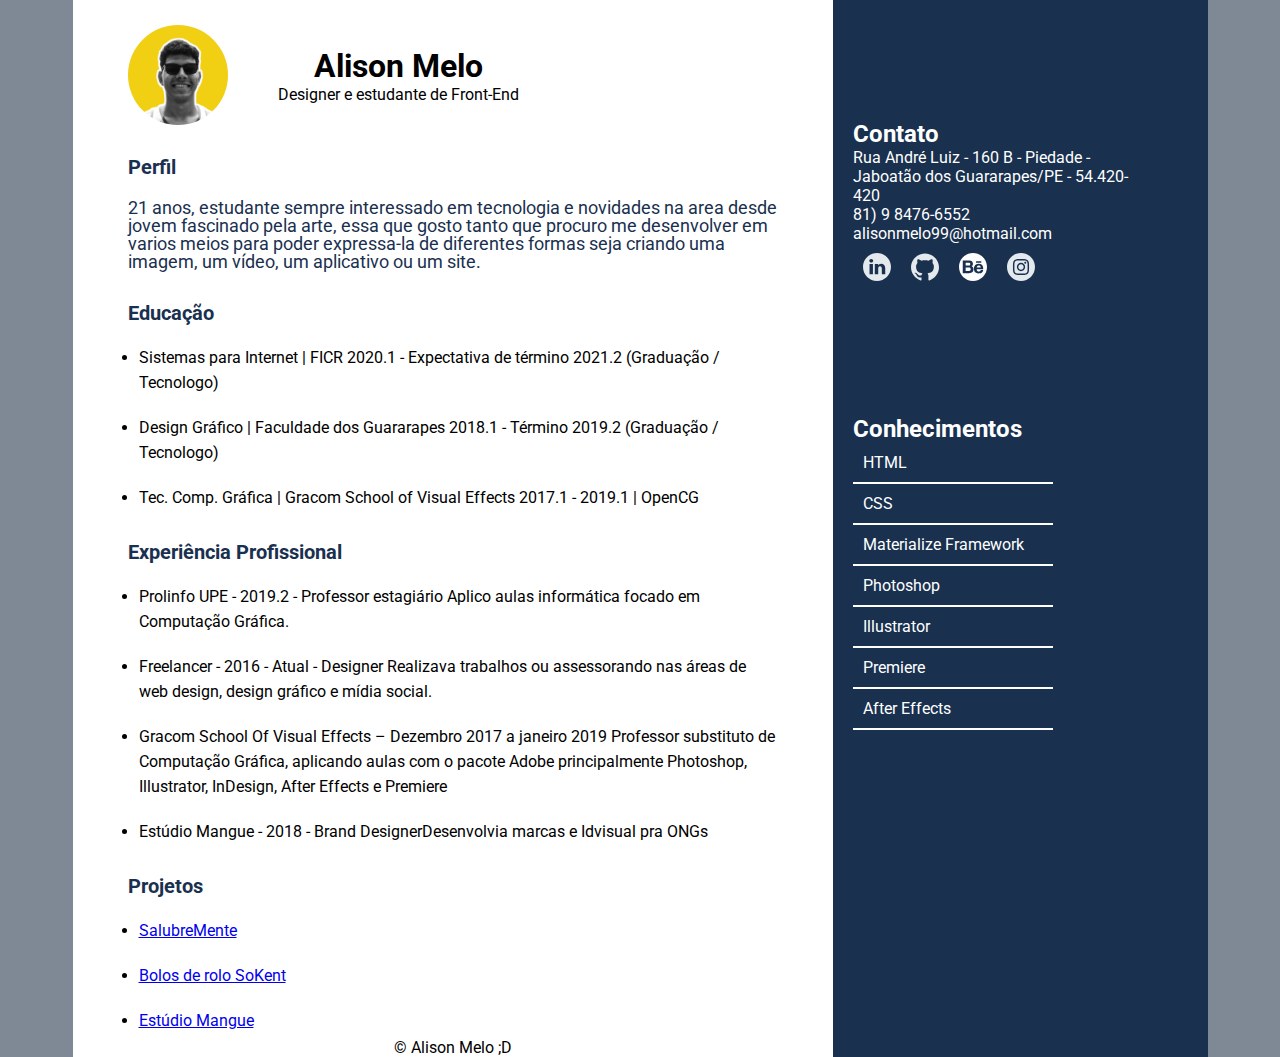
<file: index.html>
<!DOCTYPE html>
<html lang="pt-br">

<head>
    <meta charset="UTF-8">
    <meta name="viewport" content="width=device-width, initial-scale=1.0">
    <link rel="stylesheet" href="style.css">
    <link href="https://fonts.googleapis.com/css2?family=Roboto:wght@300&amp;display=swap" rel="stylesheet">
    <title>Meu curriculo</title>
</head>

<body>
    <div class="container">
        <section class="primary">
            <header>
                <img class="img-header" src="imgs/perfil.png" alt="Foto Alison Melo">
                <div class="txt-header">
                    <h1>Alison Melo</h1>
                    <p>Designer e estudante de Front-End</p>
                </div>
            </header>

            <main>
                <div class="main">
                    <h2>Perfil</h2>
                    <p>21 anos, estudante sempre interessado em tecnologia e novidades na area desde jovem fascinado pela arte, essa que gosto tanto que procuro me desenvolver em varios meios para poder expressa-la de diferentes formas seja criando uma imagem,
                        um vídeo, um aplicativo ou um site.
                    </p>



                    <h2>Educação</h2>
                    <ul>
                        <li>Sistemas para Internet | FICR 2020.1 - Expectativa de término 2021.2 (Graduação / Tecnologo)
                        </li>
                        <li>Design Gráfico | Faculdade dos Guararapes 2018.1 - Término 2019.2 (Graduação / Tecnologo)</li>
                        <li>Tec. Comp. Gráfica | Gracom School of Visual Effects 2017.1 - 2019.1 | OpenCG</li>
                    </ul>

                    <h2>Experiência Profissional</h2>
                    <ul>
                        <li>Prolinfo UPE - 2019.2 - Professor estagiário Aplico aulas informática focado em Computação Gráfica.</li>
                        <li>Freelancer - 2016 - Atual - Designer Realizava trabalhos ou assessorando nas áreas de web design, design gráfico e mídia social.
                        </li>
                        <li>Gracom School Of Visual Effects – Dezembro 2017 a janeiro 2019 Professor substituto de Computação Gráfica, aplicando aulas com o pacote Adobe principalmente Photoshop, Illustrator, InDesign, After Effects e Premiere</li>
                        <li>Estúdio Mangue - 2018 - Brand DesignerDesenvolvia marcas e Idvisual pra ONGs</li>
                    </ul>

                    <h2>Projetos</h2>
                    <ul>
                        <li><a href="https://github.com/equipe-49">SalubreMente</a></li>
                        <li>
                            <a href="https://www.behance.net/gallery/91446127/Comercial-bolos-de-rolo-SoKent">Bolos de rolo SoKent</a>
                        </li>
                        <li><a href="https://www.behance.net/gallery/65446605/Estudio-Mangue">Estúdio Mangue</a></li>
                    </ul>
                </div>


            </main>
            <footer>
                <p>&copy; Alison Melo ;D</p>
            </footer>
        </section>

        <aside class="secondary">
            <div class="contact">
                <h2>Contato</h2>
                <ul>
                    <li>
                        Rua André Luiz - 160 B - Piedade - Jaboatão dos Guararapes/PE - 54.420-420
                    </li>
                    <li>
                        81) 9 8476-6552
                    </li>
                    <li>
                        alisonmelo99@hotmail.com
                    </li>
                </ul>
                <ul class="social">
                    <li>
                        <a href="https://www.linkedin.com/in/alisonmtmelo/" target="_blank">
                            <img src="imgs/icon-linkedin.svg" alt="Linkedin">
                        </a>
                    </li>
                    <li>
                        <a href="https://github.com/alisonmelo/" target="_blank">
                            <img src="imgs/icon-github.svg" alt="Github">
                        </a>
                    </li>
                    <li>
                        <a href="https://www.behance.net/alisonmelo" target="_blank">
                            <img src="imgs/icon-behance.svg" alt="Behance">
                        </a>
                    </li>
                    <li>
                        <a href="https://www.instagram.com/_di_melo_/" target="_blank">
                            <img src="imgs/icon-instagram.svg" alt="Instagran">
                        </a>
                    </li>




                </ul>

            </div>


            <div class="skills">
                <h2>Conhecimentos</h2>
                <ul>
                    <li>
                        <p>HTML</p>
                    </li>
                    <li>
                        <p>CSS</p>
                    </li>
                    <li>
                        <p>Materialize Framework</p>
                    </li>
                    <li>
                        <p>Photoshop</p>
                    </li>
                    <li>
                        <p>Illustrator</p>
                    </li>
                    <li>
                        <p>Premiere</p>
                    </li>
                    <li>
                        <p>After Effects</p>
                    </li>
                </ul>
            </div>

        </aside>
    </div>


</body>

</html>
</file>
<file: style.css>
* {
    padding: 0;
    margin: 0;
    font-family: roboto;
}

.container {
    width: 100%;
    display: flex;
    justify-content: center;
    background-color: rgb(127, 137, 150);
}

.primary {
    background: white;
    justify-content: center;
}

header {
    margin-top: 25px;
    margin-left: 55px;
    display: flex;
    align-items: center;
}

.img-header {
    border-radius: 50%;
    width: 100px;
}

.txt-header {
    display: flex;
    flex-direction: column;
    text-align: center;
    margin-left: 50px;
}

.main {
    width: 650px;
    margin-left: 55px;
    margin-right: 55px;
}

.main h2 {
    font-size: 20px;
    color: #19304F;
    margin-top: 30px;
}

.main p {
    font-size: 18px;
    color: #19304F;
    line-height: 18px;
    margin-top: 20px;
}

.main ul {
    padding-left: 11px;
}

.main li {
    line-height: 25px;
    margin-top: 20px;
    list-style: disc;
    margin-bottom: 5px;
}


/* lado*/

.secondary {
    background: #19304F;
    color: white;
}

.secondary div ul {
    list-style: none;
}

.contact {
    padding-top: 120px;
    padding-left: 20px;
    width: 300px;
    margin-right: 55px;
}

.social {
    display: flex;
}

.social li a {
    display: inline-block;
    padding: 10px;
}

.social li a img {
    width: 28px;
}

.skills {
    padding-top: 120px;
    padding-left: 20px;
    width: 200px;
}

.skills ul li {
    padding: 10px;
    border-bottom: 2px solid white;
}

footer {
    text-align: center;
}
</file>
